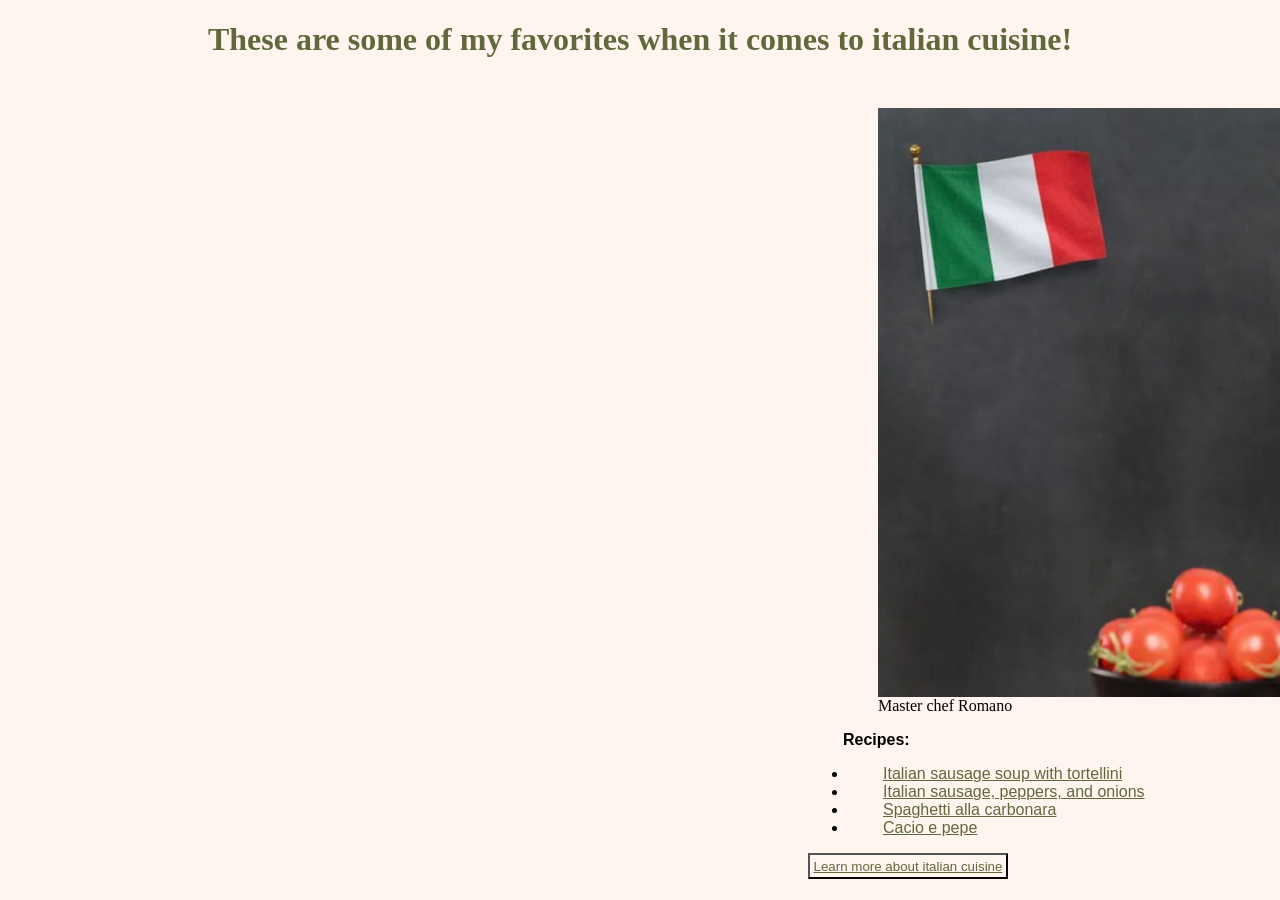
<file: index.html>
<!DOCTYPE html>
<html lang="en">
<head>
    <meta charset="UTF-8">
    <meta name="viewport" content="width=device-width, initial-scale=1.0">
    <title>Best italian recipes</title>
    <link rel="icon" type="image/png" href="/favicon/favicon-96x96.png" sizes="96x96" />
    <link rel="icon" type="image/svg+xml" href="/favicon/favicon.svg" />
    <link rel="stylesheet" href="styles.css">
<body>
    <h1 id="title">These are some of my favorites when it comes to italian cuisine!</h1>
    <figure>
    <img class="img" src="./images/italian cat .png" alt="The master chef" width="800" height="589">
        <figcaption class="img" class="caption">Master chef Romano</figcaption>
    </figure>
    <h2 class="align">Recipes:</h2>
    <div>
    <ul>
    <li class="align"><a href="recipes/italian-sausage-soup-with-tortellini.html">Italian sausage soup with tortellini</a></li>
    <li class="align"><a href="recipes/italian-sausage-peppers-and-onions.html">Italian sausage, peppers, and onions</a></li>
    <li class="align"><a href="recipes/spaghetti-alla-carbonara.html">Spaghetti alla carbonara</a></li>
    <li class="align"><a href="recipes/cacio-e-pepe.html">Cacio e pepe</a></li>
    </ul>
    </div>
    <button class="button"><a href="https://en.wikipedia.org/wiki/Italian_cuisine" target="_blank" rel="noreferrer">Learn more about italian cuisine</button></a>
</body>
</html>
</file>
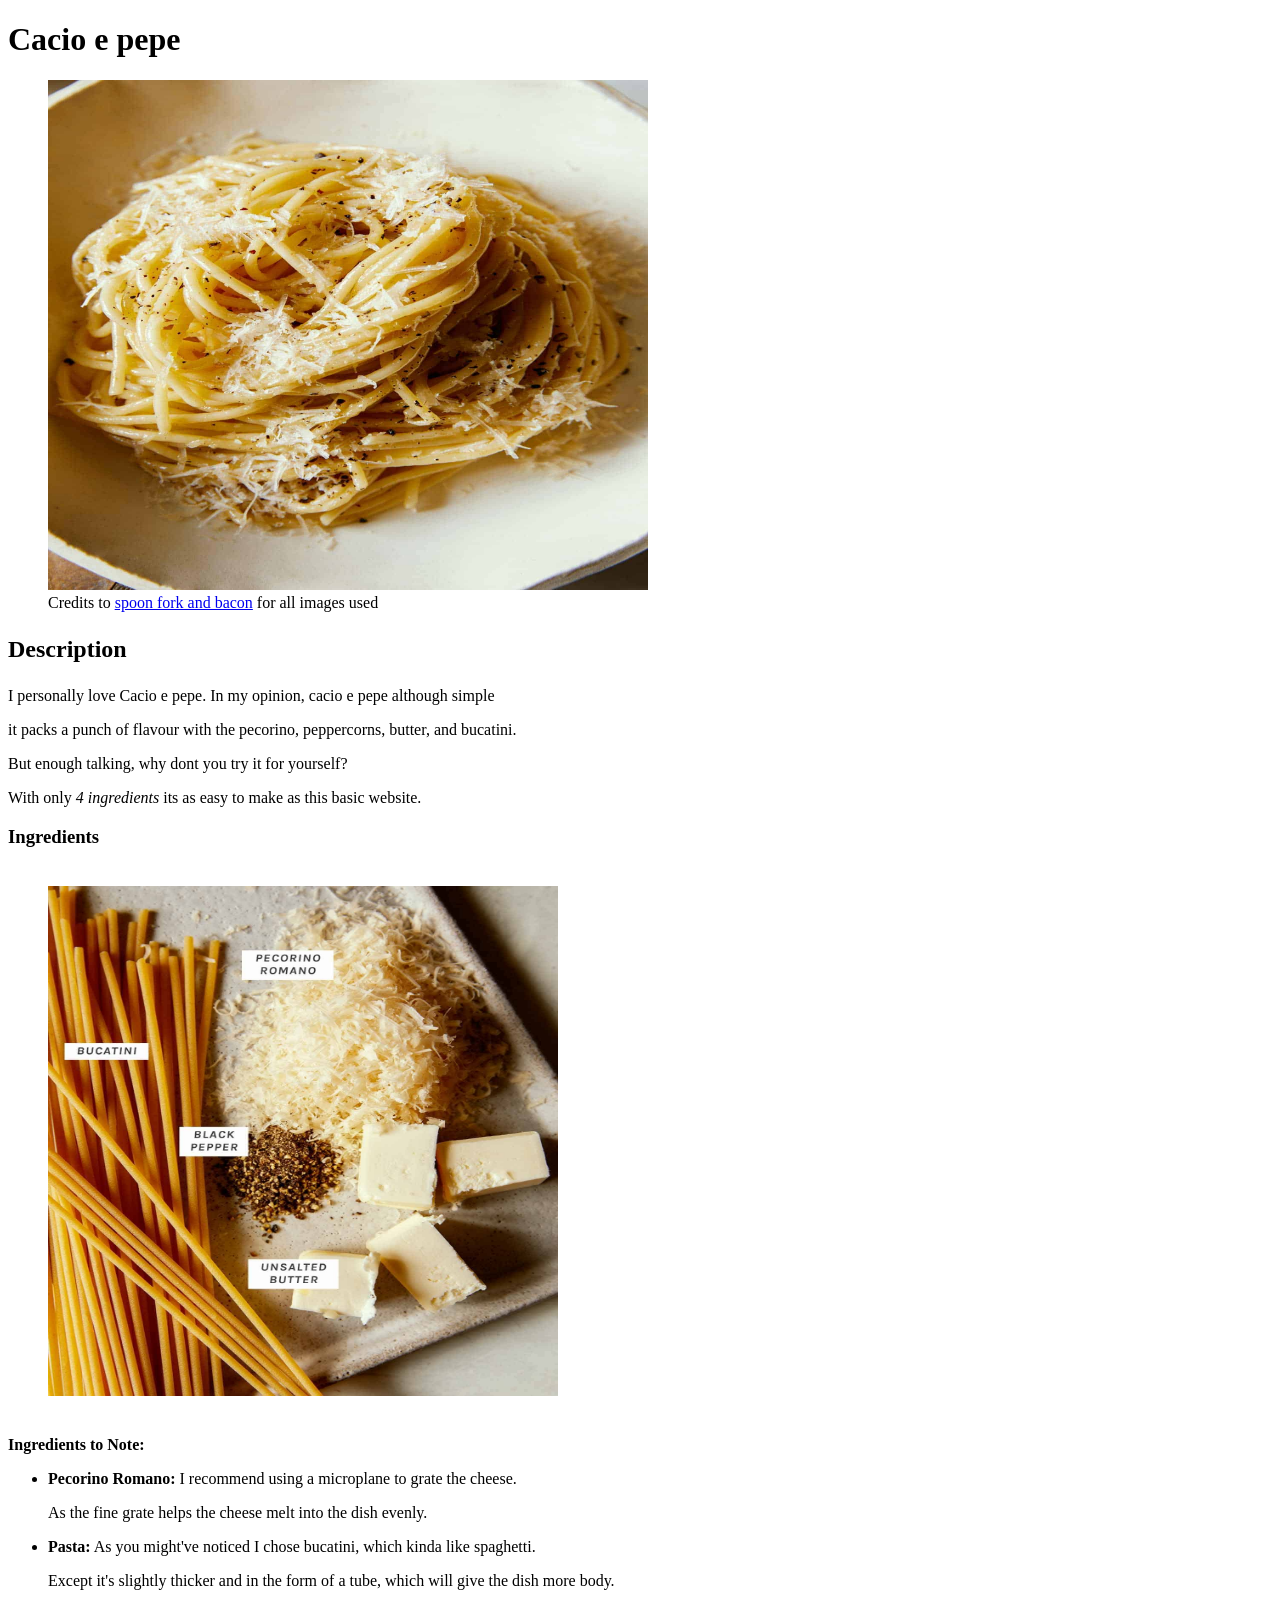
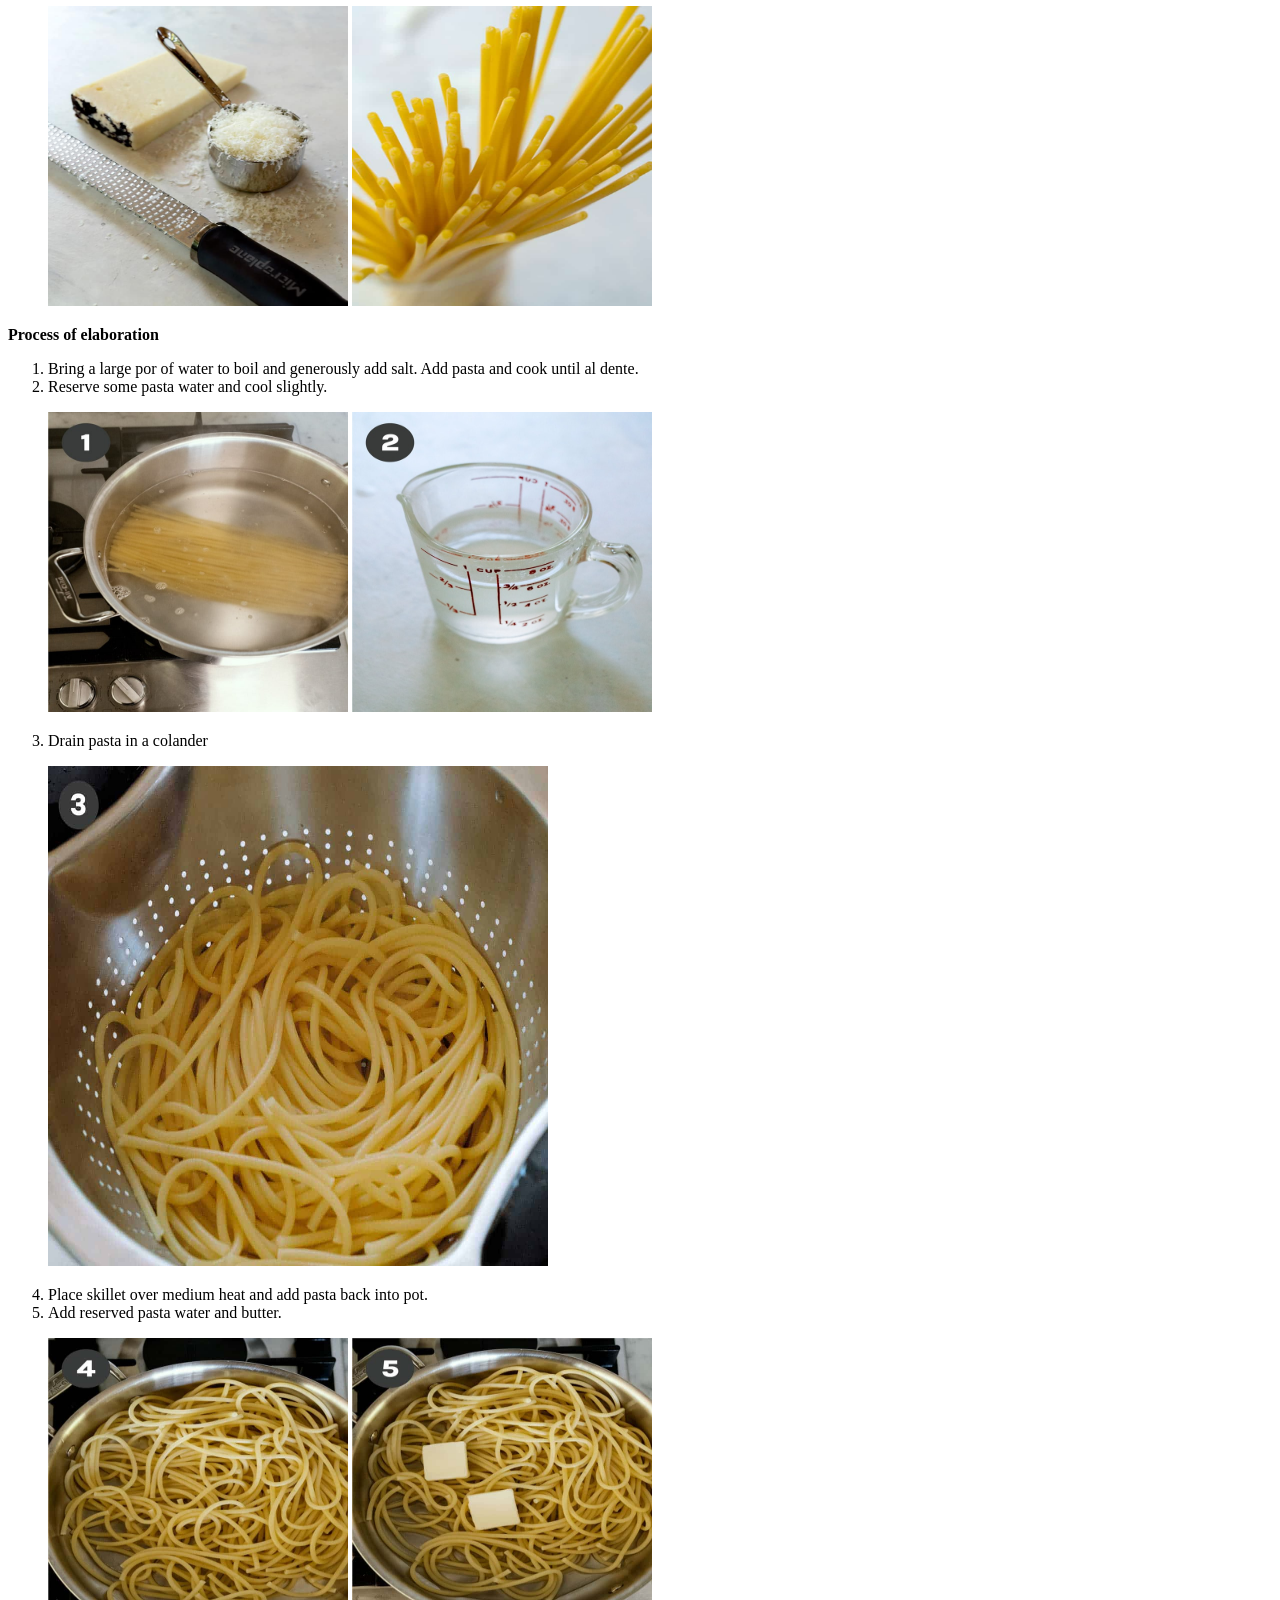
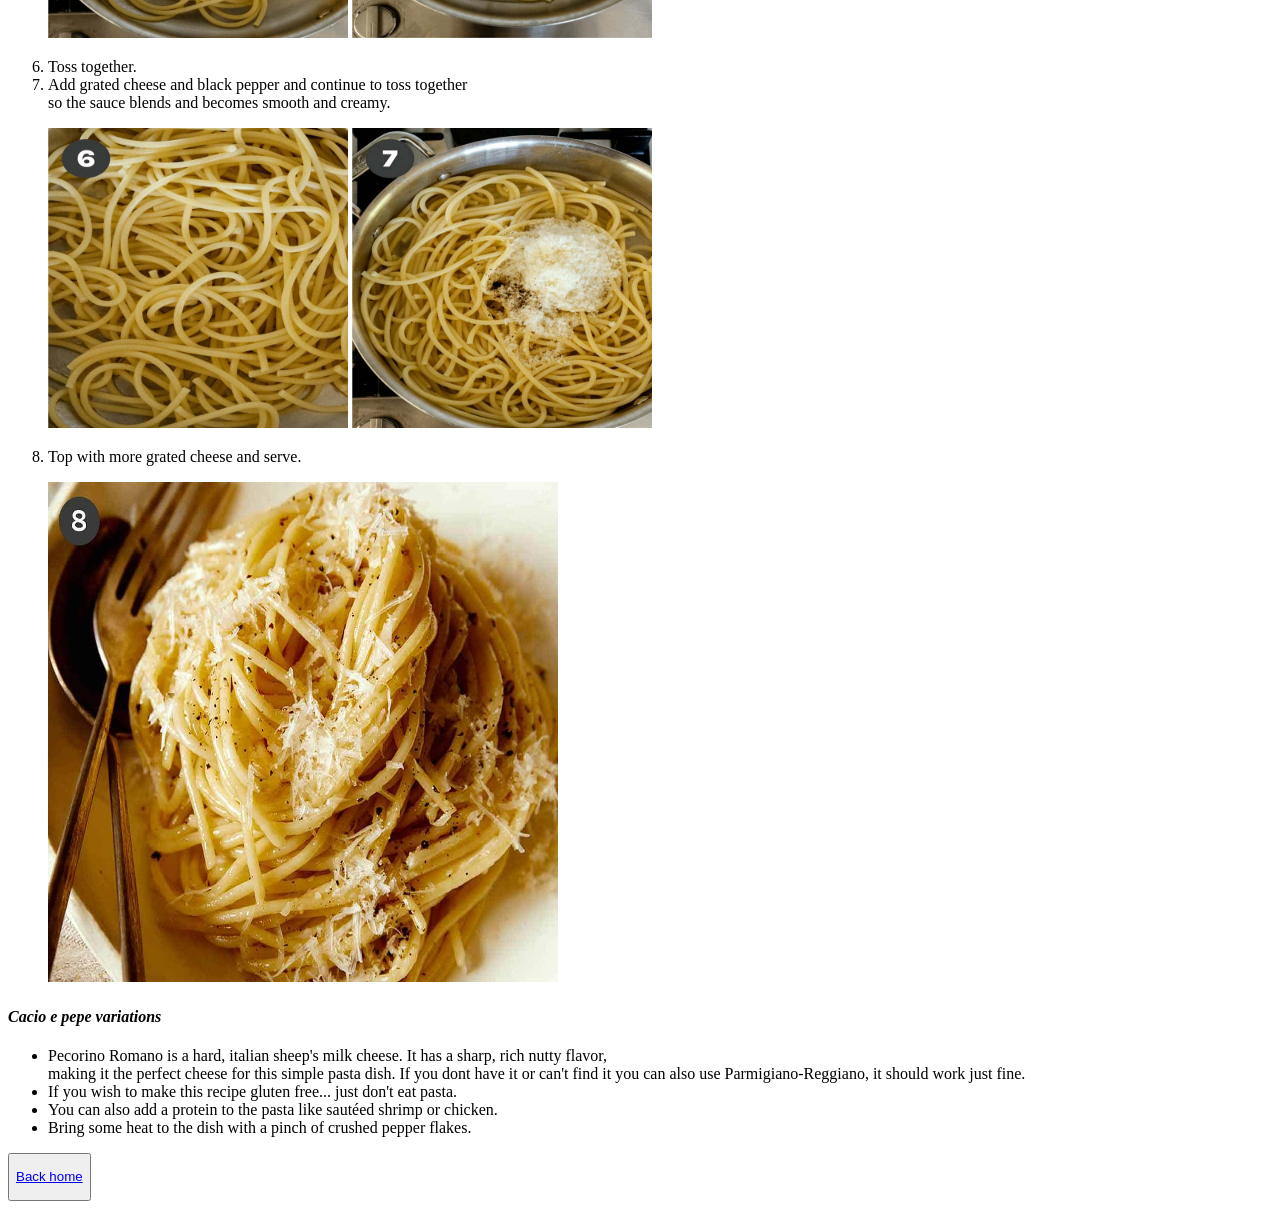
<file: recipes/cacio-e-pepe.html>
<!DOCTYPE html>
<html lang="en">
<head>
    <meta charset="UTF-8">
    <meta name="viewport" content="width=device-width, initial-scale=1.0">
    <title>Cacio e pepe</title>
    <link rel="icon" type="image/png" href="/favicon/favicon-96x96.png" sizes="96x96" />
    <link rel="icon" type="image/svg+xml" href="/favicon/favicon.svg" />
</head>
<body>
    <h1>Cacio e pepe</h1>
    <figure>
    <img src="../images/CE/cacio-e-pepe.jpg" alt="Cacio e pepe"  width="600" height="510" rel="noreferrer">
    <figcaption>Credits to <a href="https://www.spoonforkbacon.com/cacio-e-pepe-recipe/" target="_blank" rel="noreferrer">spoon fork and bacon</a> for all images used</figcaption>
    </figure>
    <h2><p>Description</p></h2>
    <p>I personally love Cacio e pepe. In my opinion, cacio e pepe although simple</p>
    <p>it packs a punch of flavour with the pecorino, peppercorns, butter, and bucatini. </p>
    <p>But enough talking, why dont you try it for yourself?</p>
    <p>With only <em>4 ingredients</em> its as easy to make as this basic website.</p>    
    <h3>Ingredients</h3>
    <img src="../images/CE/cacio-e-pepe-ingredients.jpg" alt="Ingredients" width="510" height="510" rel="noreferrer" style="
    border-left-width: 20px;
    margin-left: 40px;
    margin-top: 20px;
    margin-right: 20px;
    margin-bottom: 20px;">
    
    <p><strong>Ingredients to Note:</strong></p>
    <ul>
        <li><strong>Pecorino Romano:</strong> I recommend using a microplane to grate the cheese.</li>
        <p>As the fine grate helps the cheese melt into the dish evenly.</p>
        <li><strong>Pasta:</strong> As you might've noticed I chose bucatini, which kinda like spaghetti.</li>
        <p>Except it's slightly thicker and in the form of a tube, which will give the dish more body.</p>
        <p><img src="../images/CE/microplane-cheese-2.jpg" alt="Cheese microplane" width="300" height="300"> <img src="../images/CE/bucatini.jpg" alt="Bucatini" width="300" height="300"></p>
    </ul>
    <p><strong>Process of elaboration</strong></p>
    <ol>
        <li>Bring a large por of water to boil and generously add salt. Add pasta and cook until al dente.
        <li>Reserve some pasta water and cool slightly.</li>    
        </li>
        <!-- Images have to bee 300x300 so they can fit one next to each other -->
        <p><img src="../images/CE/cacio-e-pepe-process-.jpg" alt="Add pasta to boiling water" width="300" height="300"> <img src="../images/CE/cacio-e-pepe-process-2.jpg" alt="Reserve 3/4 cup of pasta water" width="300" height="300"></p>
        <li>Drain pasta in a colander</li>
        <p><img src="../images/CE/cacio-e-pepe-process-3.jpg" alt="Drain the pasta" width="500" height="500"></p>
        <li>Place skillet over medium heat and add pasta back into pot.</li>
        <li> Add reserved pasta water and butter.</li>
        <p><img src="../images/CE/cacio-e-pepe-process-4.jpg" alt="Place pasta on skillet" width="300" height="300"> <img src="../images/CE/cacio-e-pepe-process-5.jpg" alt="Add butter and pasta water" width="300" height="300"></p>
        <li>Toss together.</li>
        <li>Add grated cheese and black pepper and continue to toss together</li> 
        so the sauce blends and becomes smooth and creamy.
        <p><img src="../images/CE/cacio-e-pepe-process-6.jpg" alt="Toss the pasta" width="300" height="300"> <img src="../images/CE/cacio-e-pepe-process-7.jpg" alt="Add cheese adnd pepper" width="300" height="300"></p>
        <li>Top with more grated cheese and serve.</li>
        <p><img src="../images/CE/cacio-e-pepe-process-8.jpg" alt="Top with cheese and serve" width="510" height="500"></p>
    </ol>
    <h4><em>Cacio e pepe variations</em></h4>
    <ul>
        <li>Pecorino Romano is a hard, italian sheep's milk cheese. It has a sharp, rich nutty flavor,</li>
        making it the perfect cheese for this simple pasta dish. If you dont have it or can't find it
        you can also use Parmigiano-Reggiano, it should work just fine.
        <li>If you wish to make this recipe gluten free... just don't eat pasta.</li>
        <li>You can also add a protein to the pasta like sautéed shrimp or chicken.</li>
        <li>Bring some heat to the dish with a pinch of crushed pepper flakes.</li>
    </ul>
    
        <button><p><a href="../index.html">Back home</a></p></button>
</body>
</html>
</file>
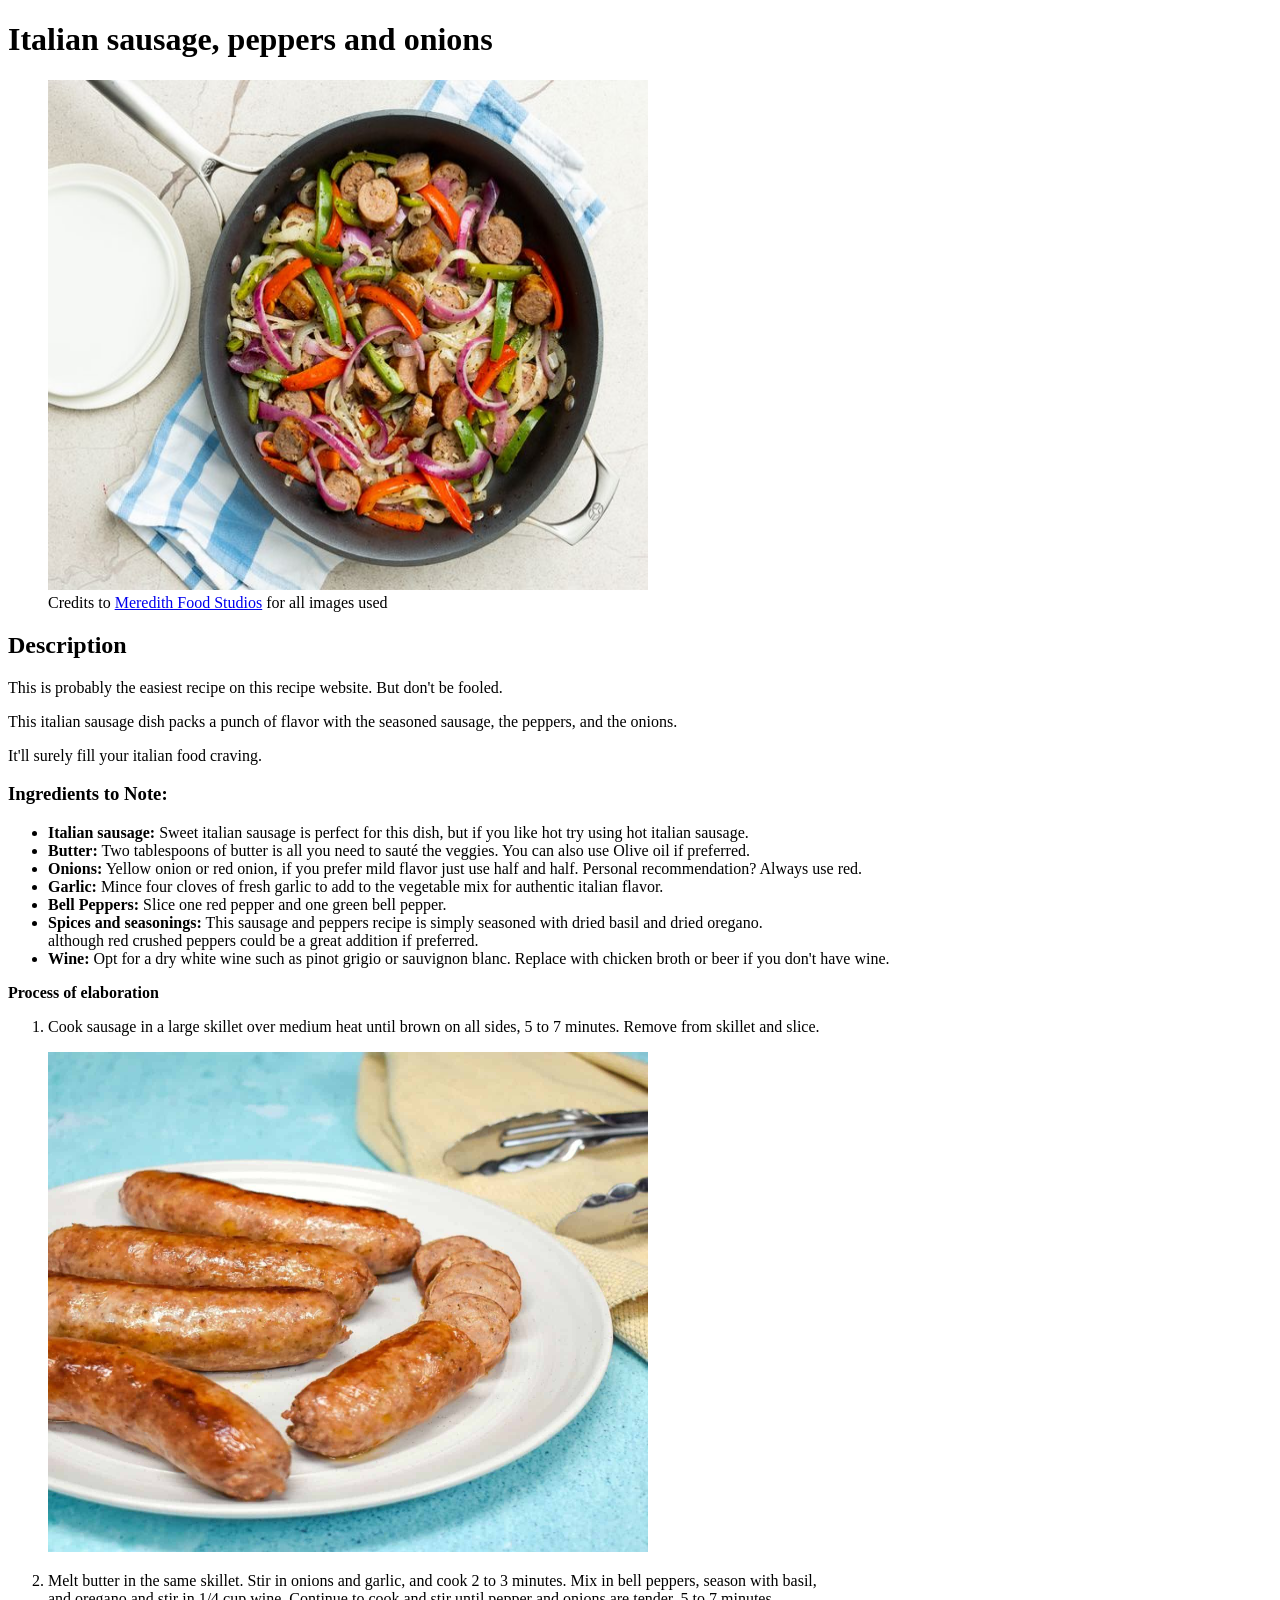
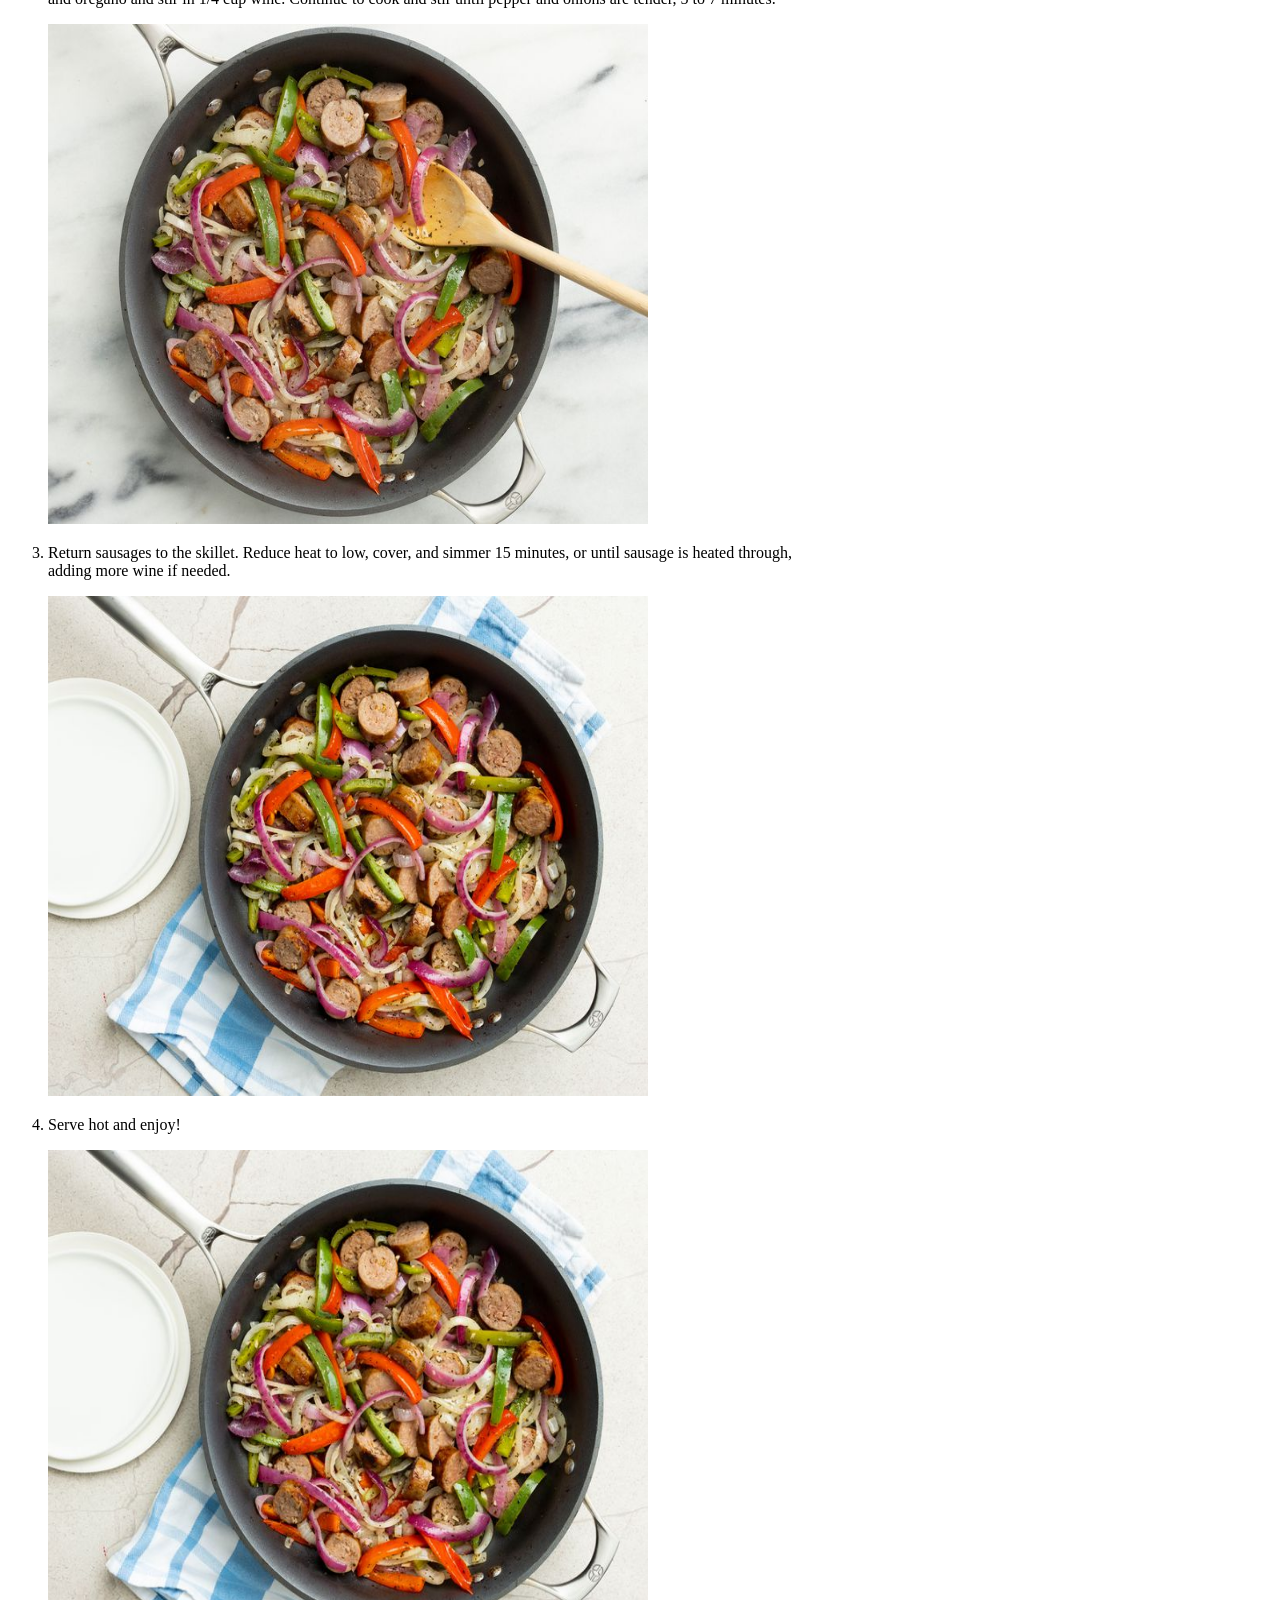
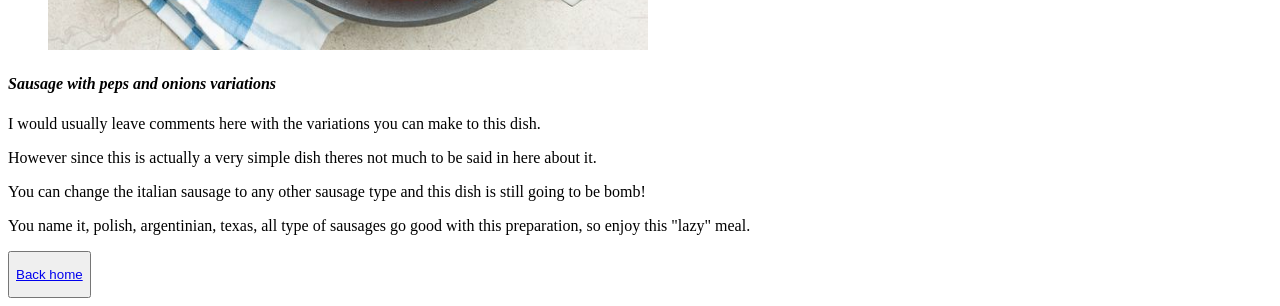
<file: recipes/italian-sausage-peppers-and-onions.html>
<!DOCTYPE html>
<html lang="en">
<head>
    <meta charset="UTF-8">
    <meta name="viewport" content="width=device-width, initial-scale=1.0">
    <title>Italian sausage, peppers, and onions</title>
    <link rel="icon" type="image/png" href="/favicon/favicon-96x96.png" sizes="96x96" />
    <link rel="icon" type="image/svg+xml" href="/favicon/favicon.svg" />
</head>
<body>
    <h1>Italian sausage, peppers and onions</h1>
 <figure>
    <img src="../images/Italian sausage, peps and onions/sausage finished.jpg" alt="sausage soup" width="600" height="510">
    <figcaption>Credits to <a href="https://www.people.inc/brands/food-drink" target="_blank" rel="noreferrer">Meredith Food Studios</a> for all images used</figcaption>
</figure>    
    <h2>Description</h2>
     <p>This is probably the easiest recipe on this recipe website. But don't be fooled.</p>
     <p>This italian sausage dish packs a punch of flavor with the seasoned sausage, the peppers, and the onions.</p>
     <p>It'll surely fill your italian food craving.</p>
    <h3>Ingredients to Note:</h3>
    <ul>
        <li><strong>Italian sausage:</strong> Sweet italian sausage is perfect for this dish, but if you like hot try using hot italian sausage.</li>
        <li><strong>Butter:</strong> Two tablespoons of butter is all you need to sauté the veggies. You can also use Olive oil if preferred.</li>
        <li><strong>Onions:</strong> Yellow onion or red onion, if you prefer mild flavor just use half and half. Personal recommendation? Always use red.</li>
        <li><strong>Garlic:</strong> Mince four cloves of fresh garlic to add to the vegetable mix for authentic italian flavor.</li>
        <li><strong>Bell Peppers:</strong> Slice one red pepper and one green bell pepper.</li>
        <li><strong>Spices and seasonings:</strong> This sausage and peppers recipe is simply seasoned with dried basil and dried oregano.</li>
        although red crushed peppers could be a great addition if preferred.
        <li><strong>Wine:</strong> Opt for a dry white wine such as pinot grigio or sauvignon blanc. Replace with chicken broth or beer if you don't have wine.</li>
    </ul>
    <p><strong>Process of elaboration</strong></p>
    <ol>
        <li>Cook sausage in a large skillet over medium heat until brown on all sides, 5 to 7 minutes. Remove from skillet and slice.</li>
        <p><img src="../images/Italian sausage, peps and onions/ cooked sausage.jpg" alt="cooked sausage" width="600" height="500"></p>
        <li>Melt butter in the same skillet. Stir in onions and garlic, and cook 2 to 3 minutes. Mix in bell peppers, season with basil,</li>
        and oregano and stir in 1/4 cup wine. Continue to cook and stir until pepper and onions are tender, 5 to 7 minutes.
        <p><img src="../images/Italian sausage, peps and onions/sausage 2.jpg" alt="cook bell peppers and onions" width="600" height="500"></p>
        <li>Return sausages to the skillet. Reduce heat to low, cover, and simmer 15 minutes, or until sausage is heated through,</li>
        adding more wine if needed.
        <p><img src="../images/Italian sausage, peps and onions/sausage 3.jpg" alt="return sausages" width="600" height="500"></p>
        <li>Serve hot and enjoy!</li>
        <p><img src="../images/Italian sausage, peps and onions/sausage finished.jpg" alt="et voila done" width="600" height="500"></p>
    </ol>
    <h4><em>Sausage with peps and onions variations</em></h4>
    <p>I would usually leave comments here with the variations you can make to this dish.</p>
    <p>However since this is actually a very simple dish theres not much to be said in here about it.</p>
    <p>You can change the italian sausage to any other sausage type and this dish is still going to be bomb!</p>
    <p>You name it, polish, argentinian, texas, all type of sausages go good with this preparation, so enjoy this "lazy" meal.</p>
    
   <button><p><a href="../index.html">Back home</a></p></button>
</body>
</html>
</file>
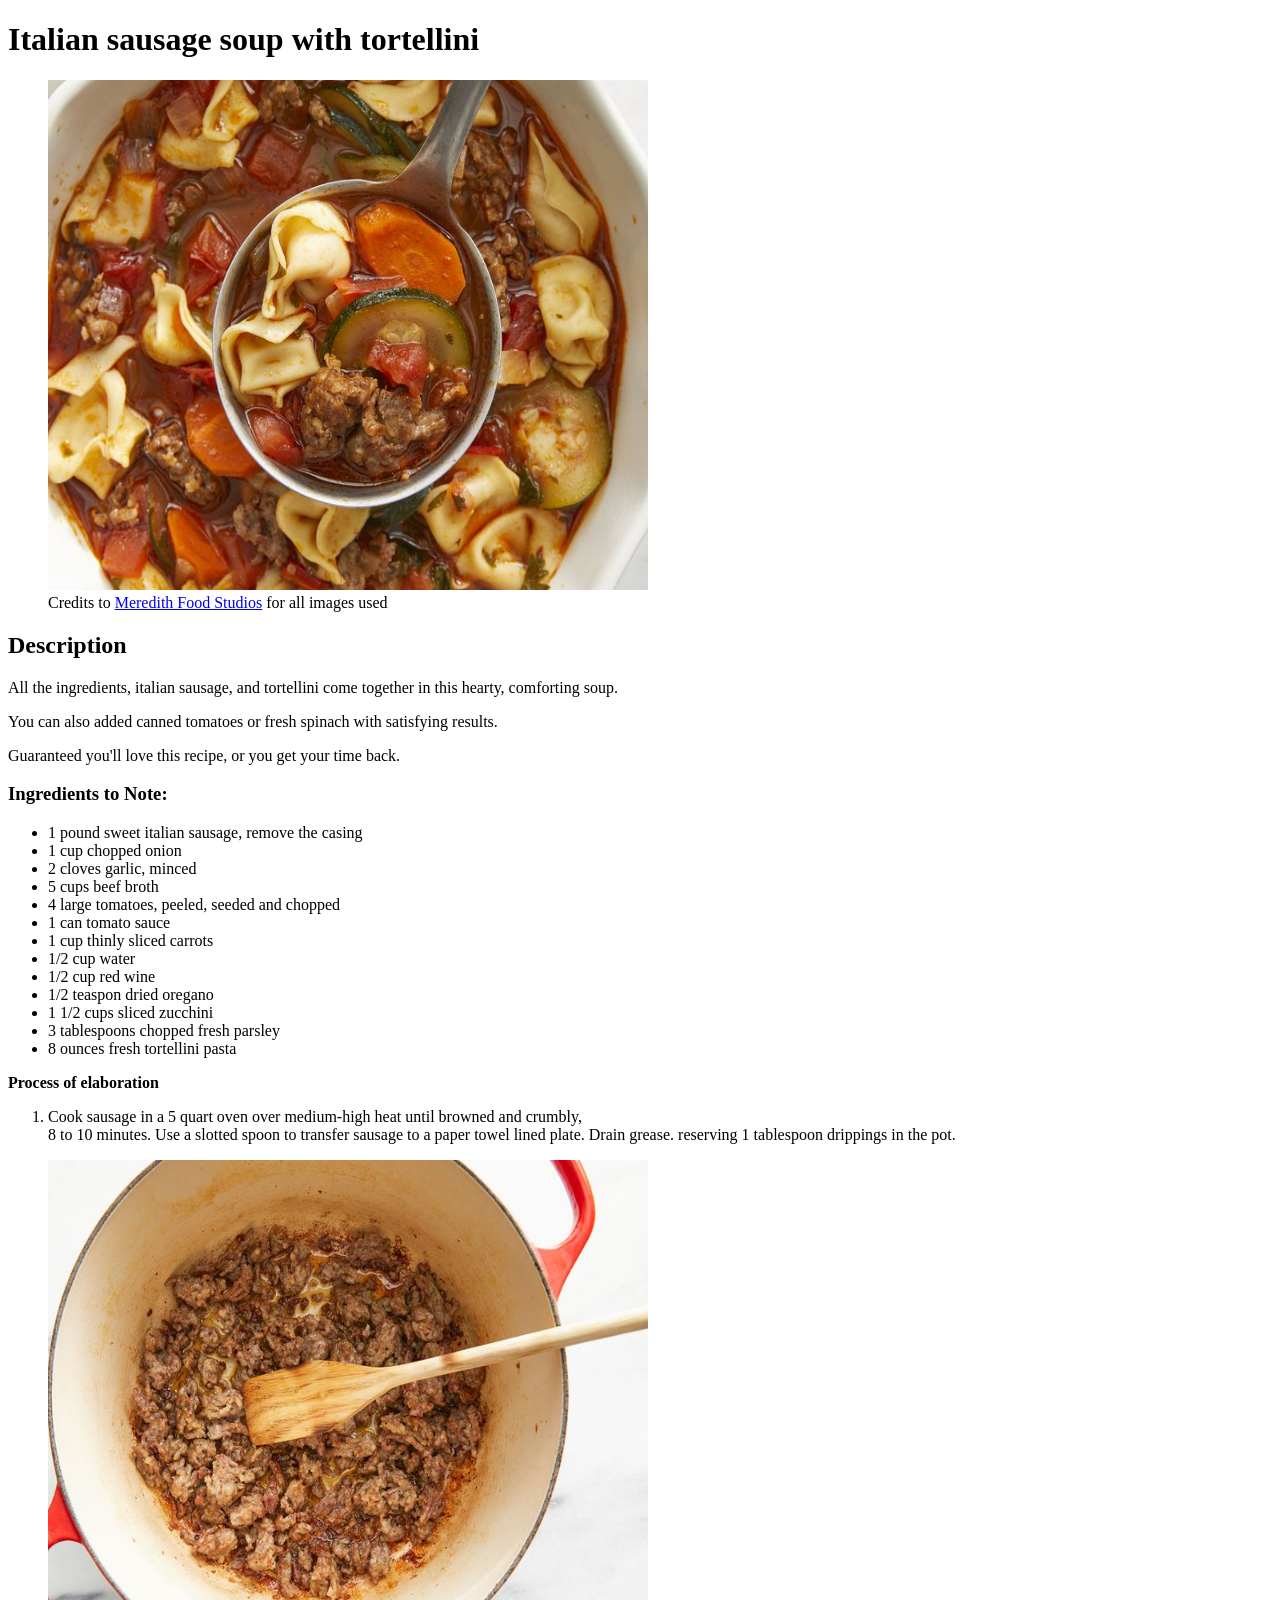
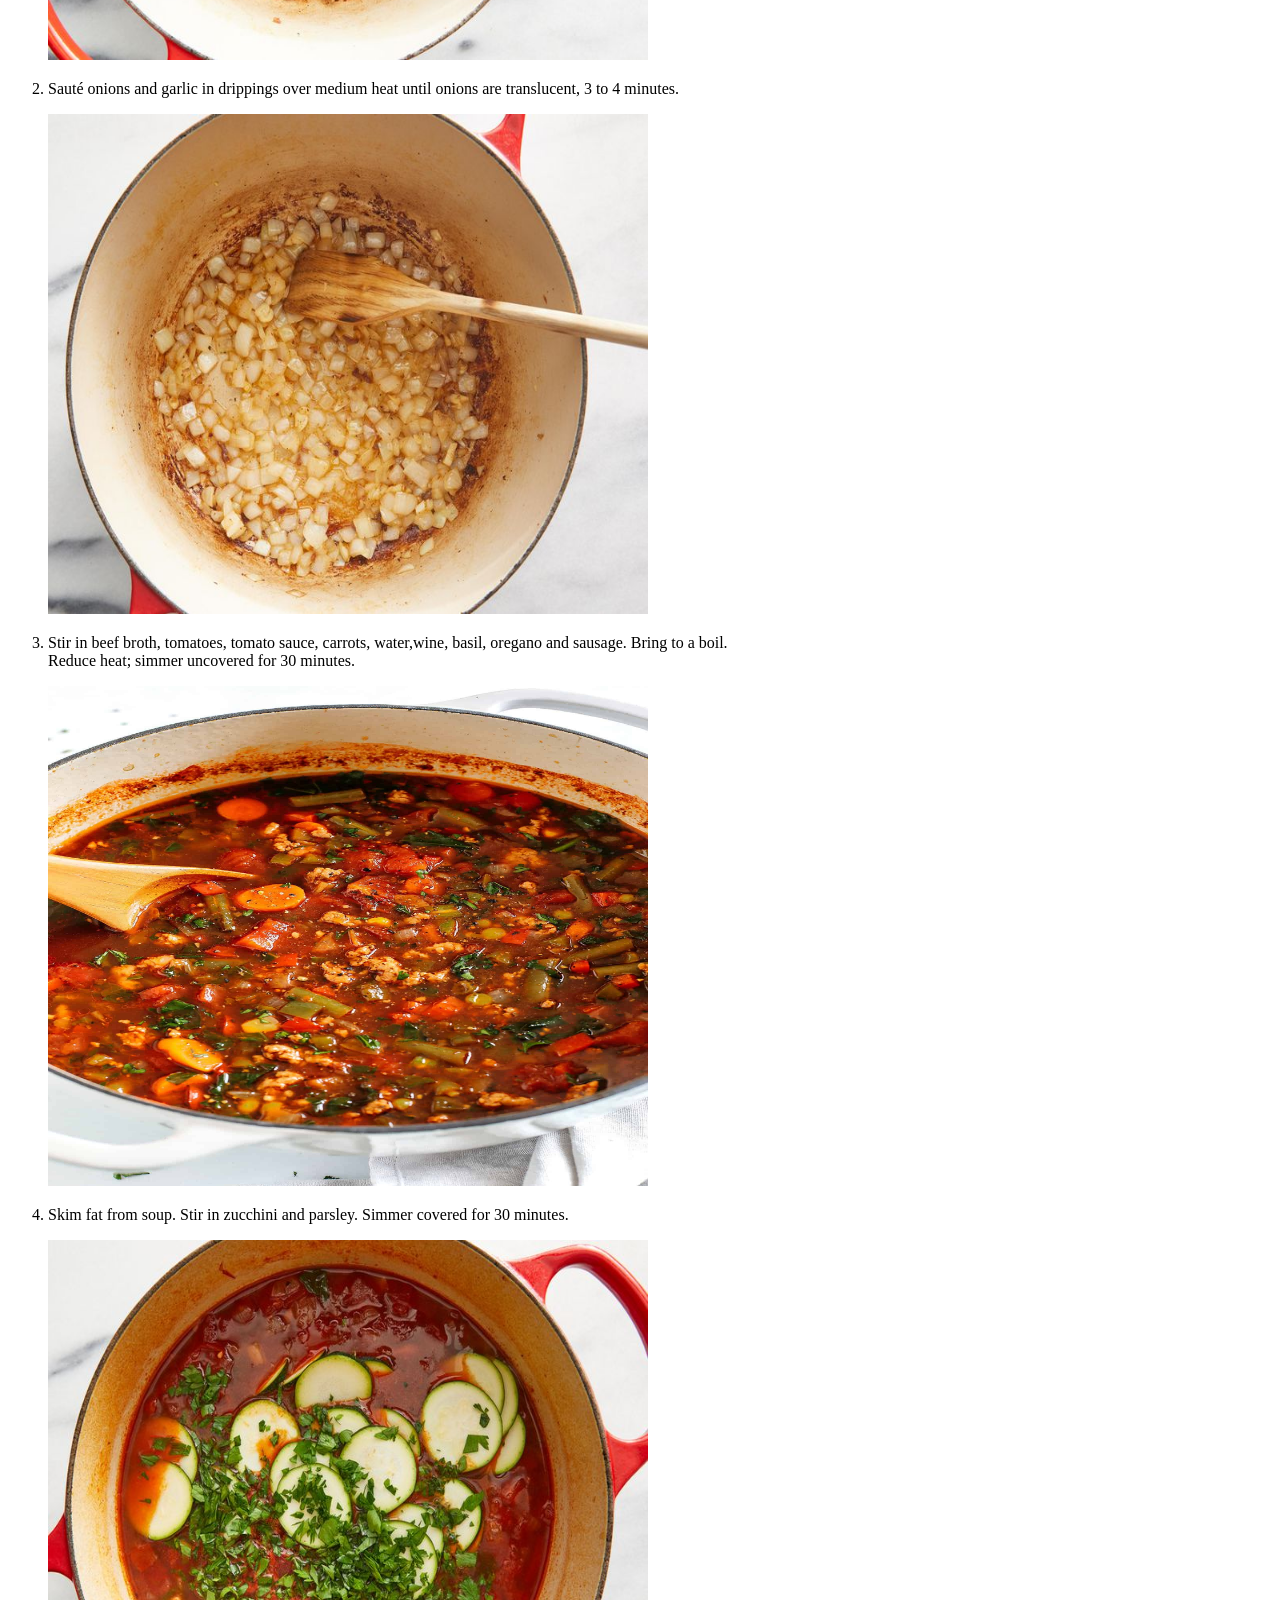
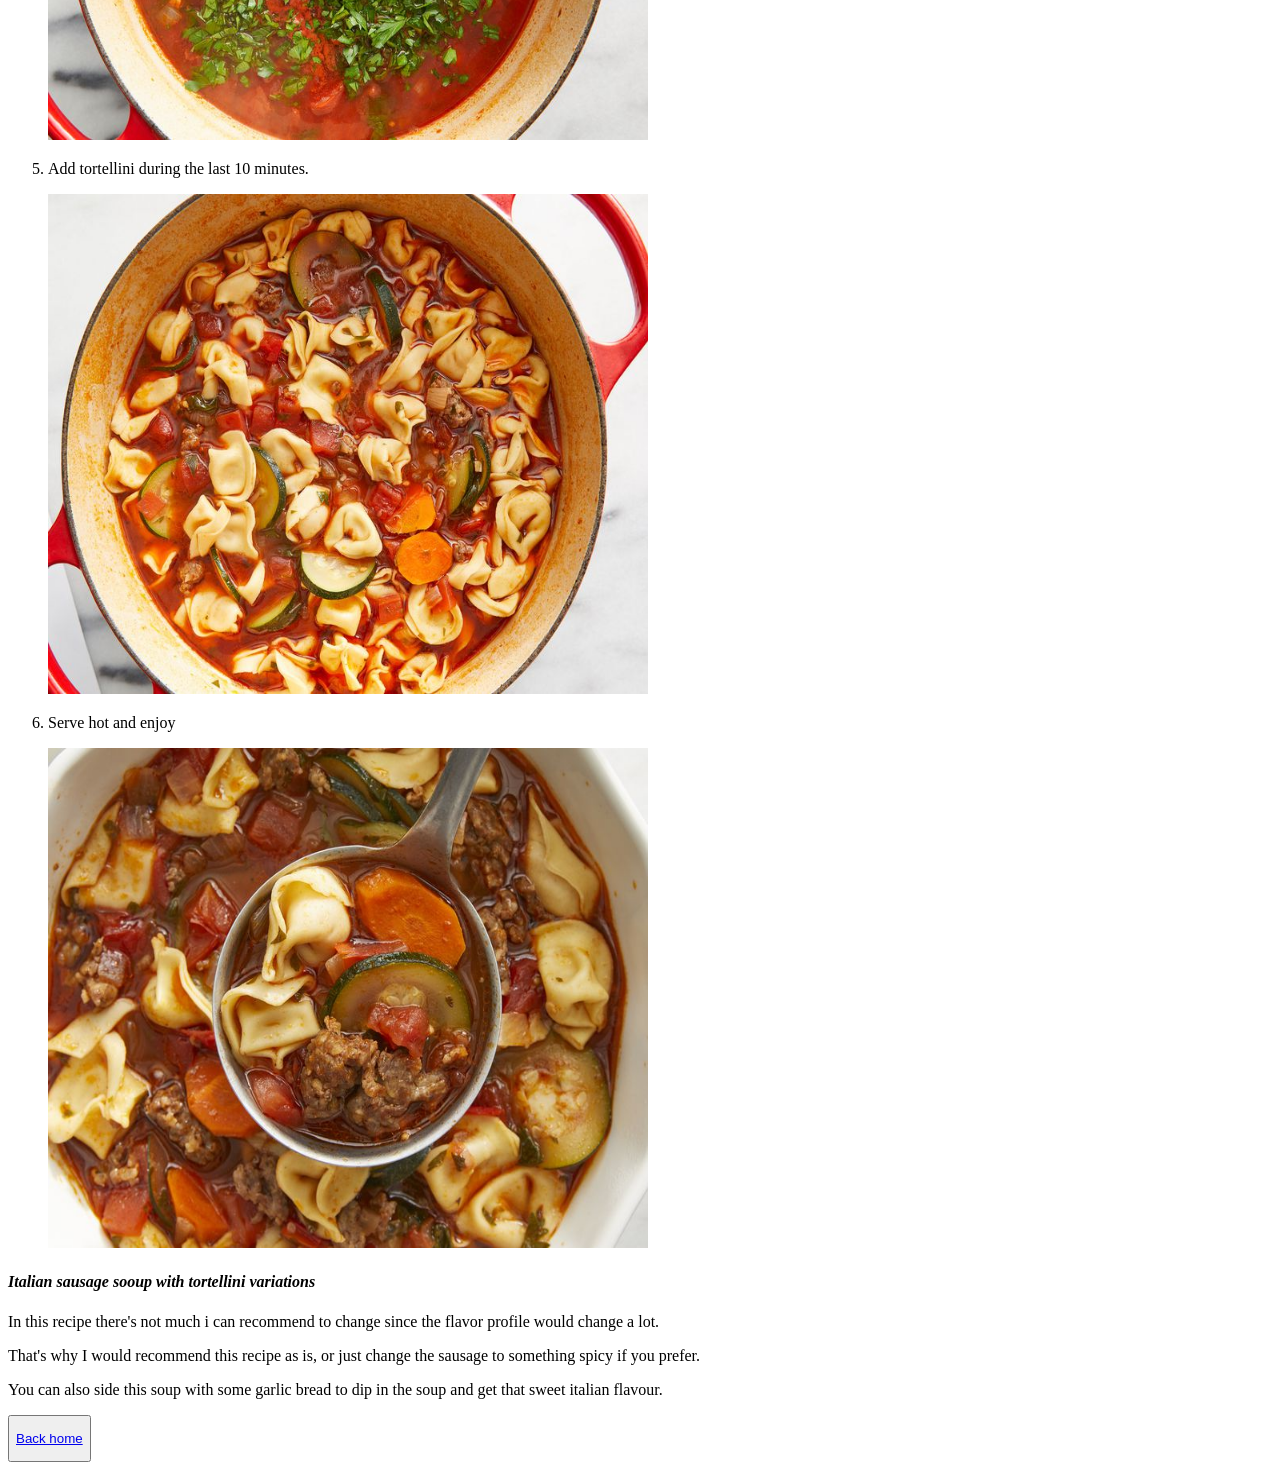
<file: recipes/italian-sausage-soup-with-tortellini.html>
<!DOCTYPE html>
<html lang="en">
<head>
    <meta charset="UTF-8">
    <meta name="viewport" content="width=device-width, initial-scale=1.0">
    <title>Ialian sausage soup with tortellini</title>
    <link rel="icon" type="image/png" href="/favicon/favicon-96x96.png" sizes="96x96" />
    <link rel="icon" type="image/svg+xml" href="/favicon/favicon.svg" />
</head>
<body>
    <h1>Italian sausage soup with tortellini</h1>
    <figure>
    <img src="../images/Italian sausage soup/sausage soup 6.jpg" alt="sausage soup" width="600" height="510">
    <figcaption>Credits to <a href="https://www.people.inc/brands/food-drink" target="_blank" rel="noreferrer">Meredith Food Studios</a> for all images used</figcaption>
    </figure>
    <h2>Description</h2>
    <p>All the ingredients, italian sausage, and tortellini come together in this hearty, comforting soup.</p>
    <p>You can also added canned tomatoes or fresh spinach with satisfying results.</p>
    <p>Guaranteed you'll love this recipe, or you get your time back.</p>
    <h3>Ingredients to Note:</h3>
    <ul>
        <li>1 pound sweet italian sausage, remove the casing</li>
        <li>1 cup chopped onion</li>
        <li>2 cloves garlic, minced</li>
        <li>5 cups beef broth</li>
        <li>4 large tomatoes, peeled, seeded and chopped</li>
        <li>1 can tomato sauce</li>
        <li>1 cup thinly sliced carrots</li>
        <li>1/2 cup water</li>
        <li>1/2 cup red wine</li>
        <li>1/2 teaspon dried oregano</li>
        <li>1 1/2 cups sliced zucchini</li>
        <li>3 tablespoons chopped fresh parsley</li>
        <li>8 ounces fresh tortellini pasta</li>
    </ul>
    <p><strong>Process of elaboration</strong></p>
    <ol>
        <li>Cook sausage in a 5 quart oven over medium-high heat until browned and crumbly,</li>
        8 to 10 minutes. Use a slotted spoon to transfer sausage to a paper towel lined plate.
        Drain grease. reserving 1 tablespoon drippings in the pot.
        <p><img src="../images/Italian sausage soup/sausage soup 1.jpg" alt="cook sausage" width="600" height="500"></p>
        <li>Sauté onions and garlic in drippings over medium heat until onions are translucent, 3 to 4 minutes.</li>
        <p><img src="../images/Italian sausage soup/sausage soup 2.jpg" alt="saute onions garlic" width="600" height="500"></p>
        <li>Stir in beef broth, tomatoes, tomato sauce, carrots, water,wine, basil, oregano and sausage. Bring to a boil.</li>
        Reduce heat; simmer uncovered for 30 minutes.
        <p><img src="../images/Italian sausage soup/sausage soup 3.jpg" alt="stir beef broth and all ingredients" width="600" height="500"></p>
        <li>Skim fat from soup. Stir in zucchini and parsley. Simmer covered for 30 minutes.</li>
        <p><img src="../images/Italian sausage soup/sausage soup 4.jpg" alt="skim fat and leave covered" width="600" height="500"></p>
        <li>Add tortellini during the last 10 minutes.</li>
        <p><img src="../images/Italian sausage soup/sausage soup 5.jpg" alt="add tortellini last 10 min" width="600" height="500"></p>
        <li>Serve hot and enjoy</li>
        <p><img src="../images/Italian sausage soup/sausage soup 6.jpg" alt="serve hot" width="600" height="500"></p>
    </ol>
    <h4><em>Italian sausage sooup with tortellini variations</em></h4>
    <p>In this recipe there's not much i can recommend to change since the flavor profile would change a lot.</p>
    <p>That's why I would recommend this recipe as is, or just change the sausage to something spicy if you prefer.</p>
    <p>You can also side this soup with some garlic bread to dip in the soup and get that sweet italian flavour.</p>
    
<button><p><a href="../index.html">Back home</a></p></button>
</body>
</html>
</file>
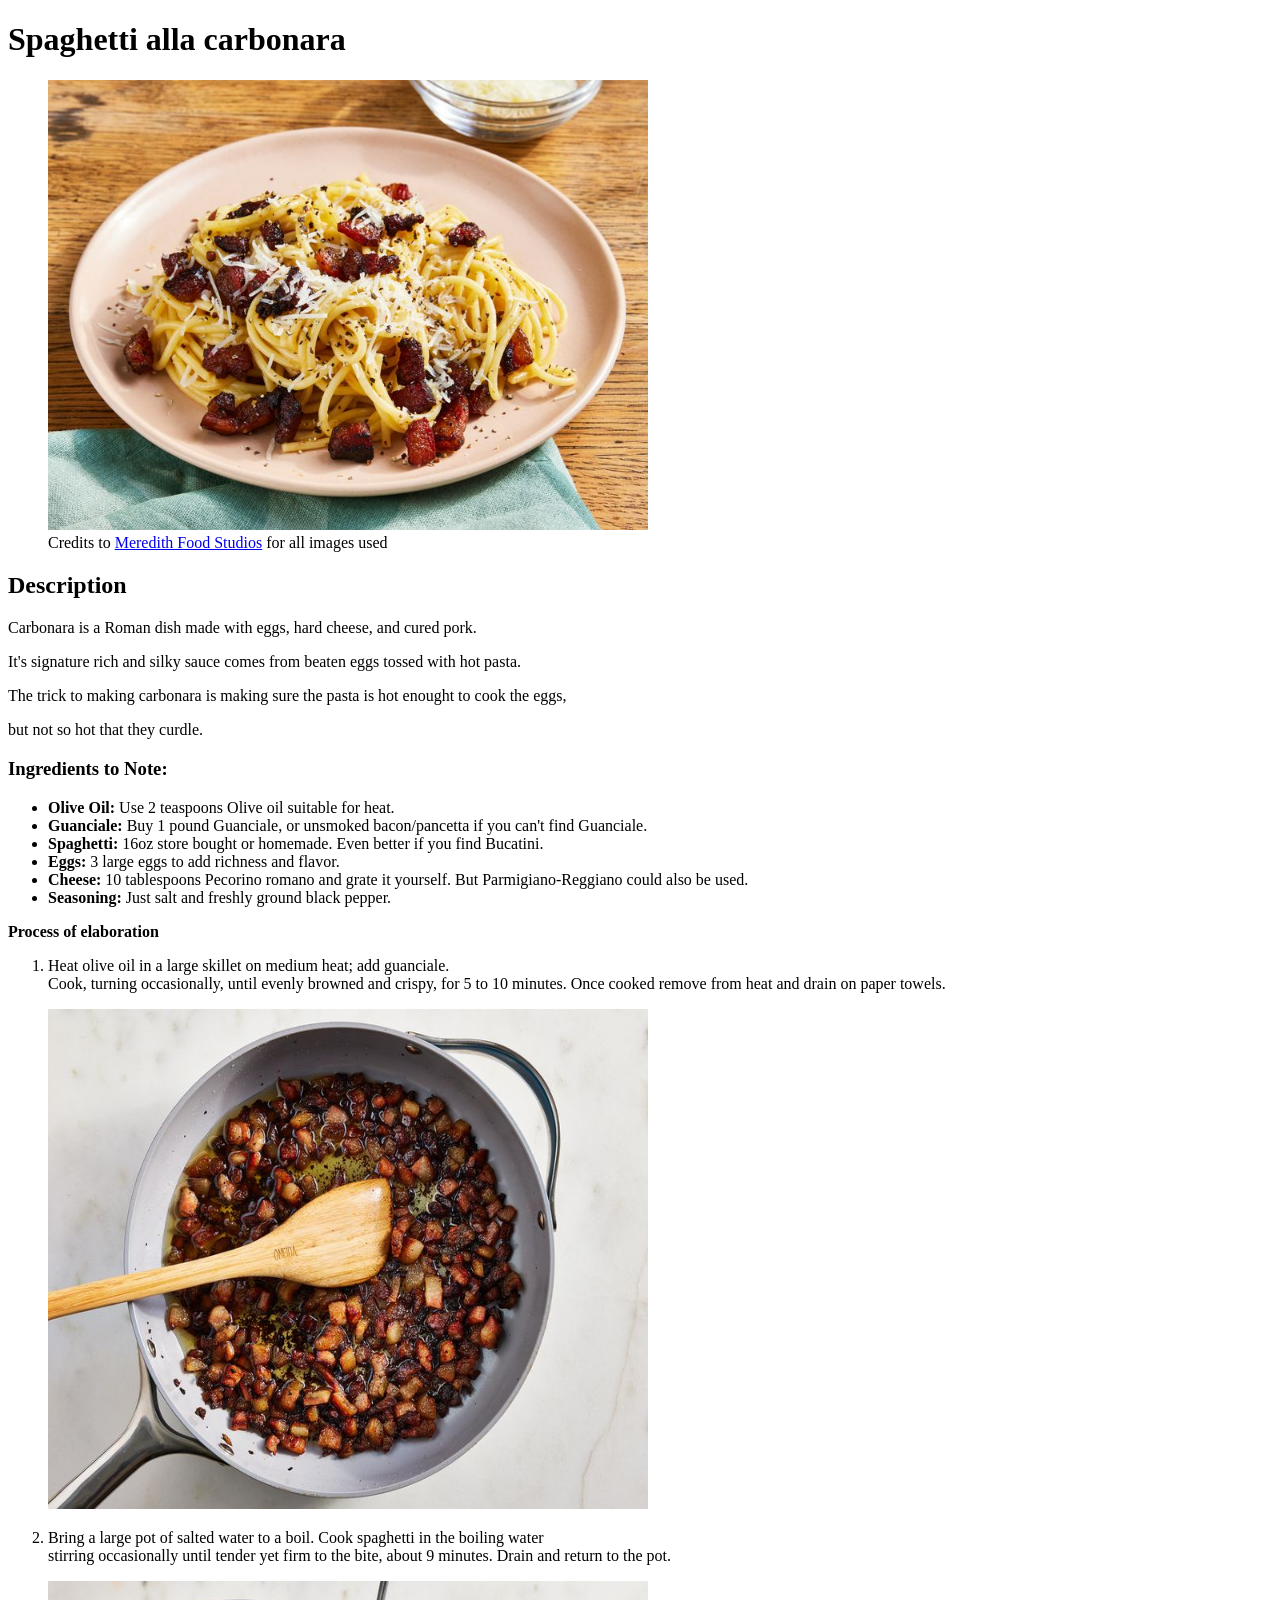
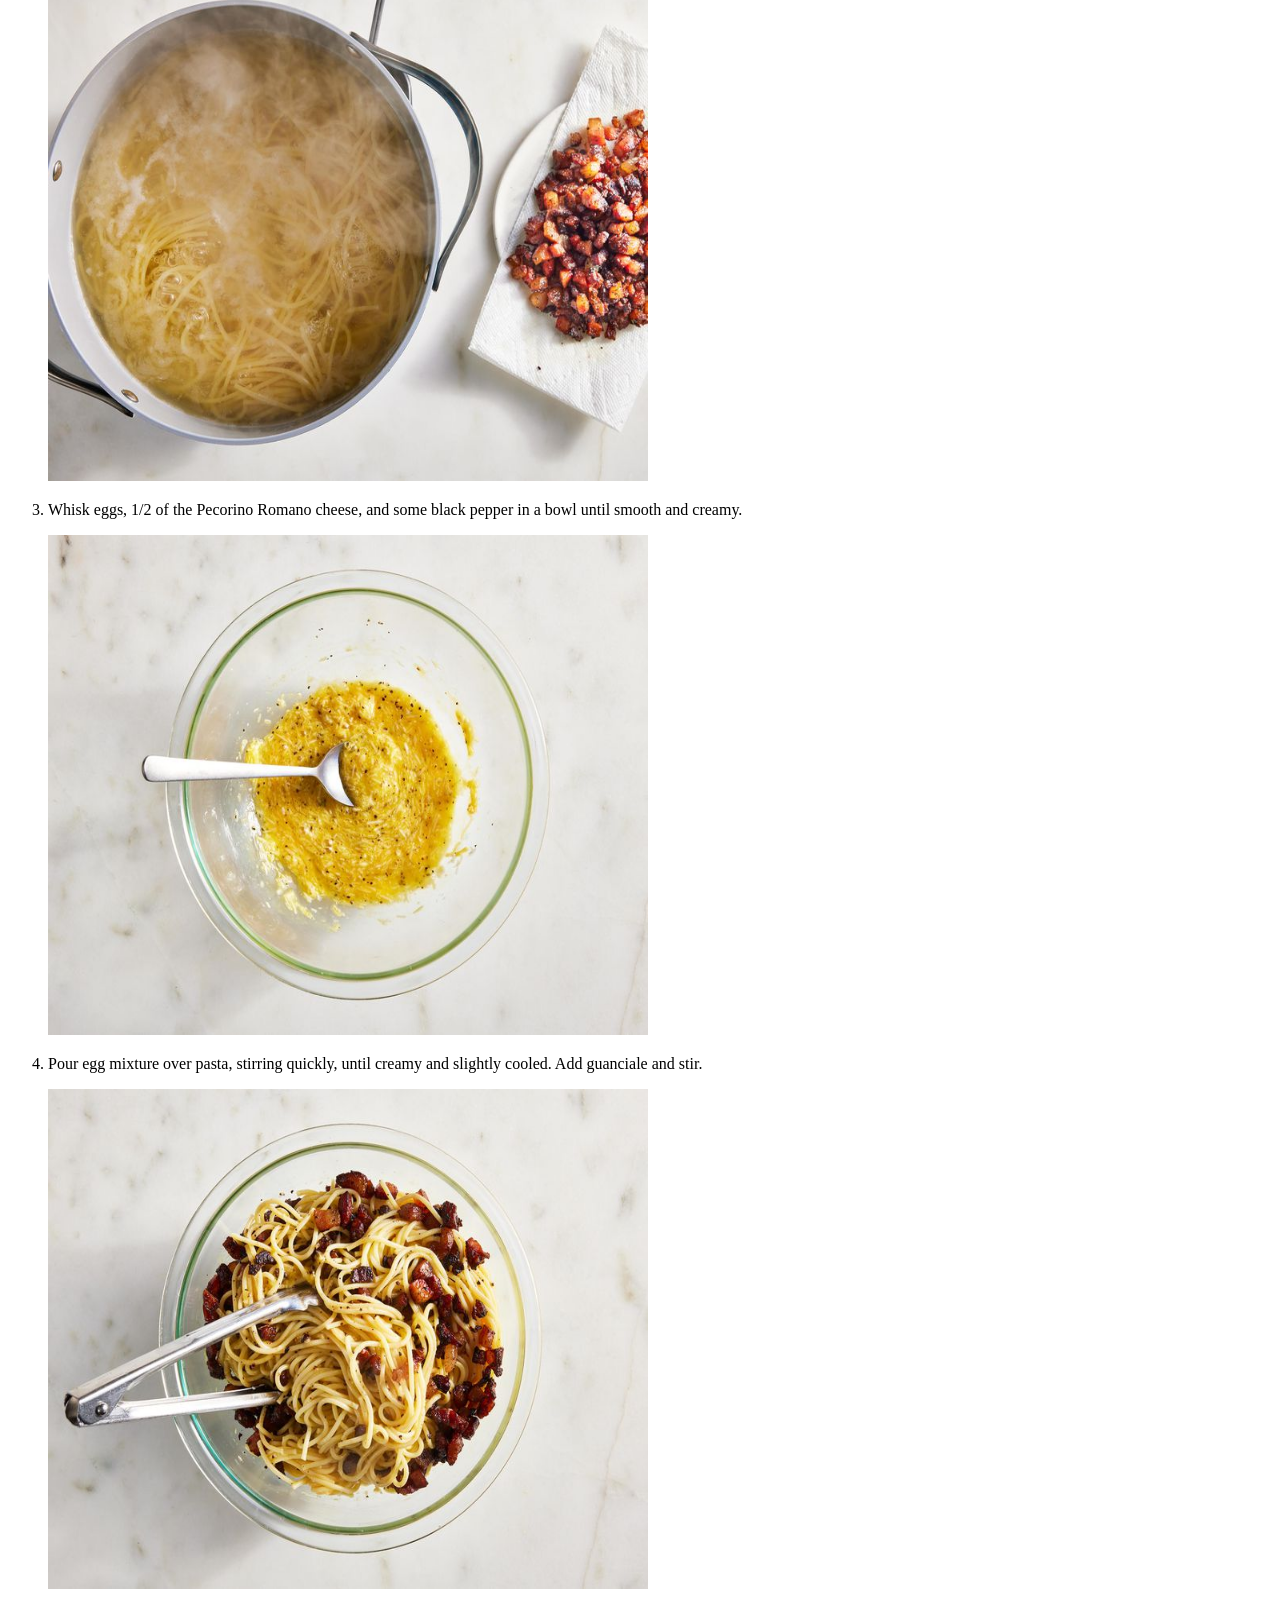
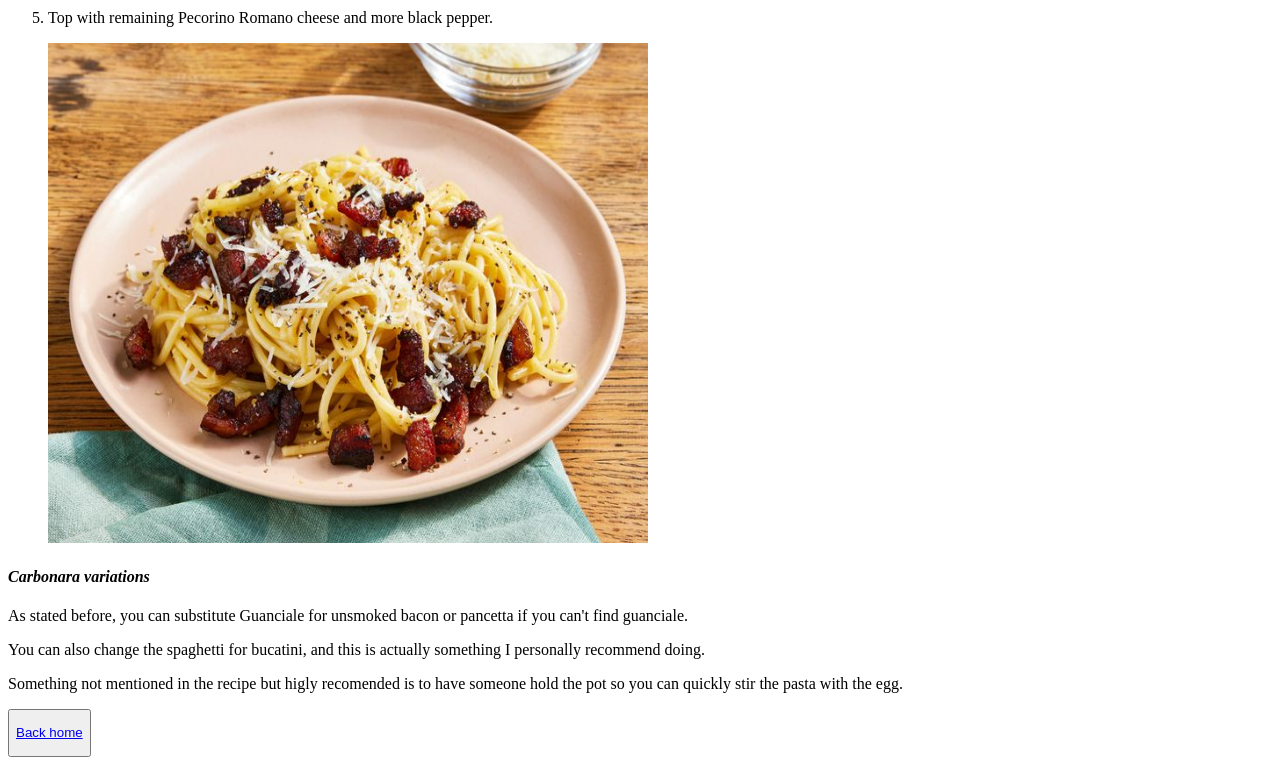
<file: recipes/spaghetti-alla-carbonara.html>
<!DOCTYPE html>
<html lang="en">
<head>
    <meta charset="UTF-8">
    <meta name="viewport" content="width=device-width, initial-scale=1.0">
    <title>Spaghetti alla carbonara</title>
    <link rel="icon" type="image/png" href="/favicon/favicon-96x96.png" sizes="96x96" />
    <link rel="icon" type="image/svg+xml" href="/favicon/favicon.svg" />
</head>
<body>
    <h1>Spaghetti alla carbonara</h1>
    <figure>
    <img src="../images/Carbonara/carbonara 1.jpg" alt="Pasta carbonara" width="600" width="510">
    <figcaption>Credits to <a href="https://www.people.inc/brands/food-drink" target="_blank" rel="noreferrer">Meredith Food Studios</a> for all images used</figcaption>
    </figure>
    <h2>Description</h2>
    <p>Carbonara is a Roman dish made with eggs, hard cheese, and cured pork.</p>
    <p>It's signature rich and silky sauce comes from beaten eggs tossed with hot pasta.</p>
    <p>The trick to making carbonara is making sure the pasta is hot enought to cook the eggs,</p>
    <p>but not so hot that they curdle.</p>
    <h3>Ingredients to Note:</h3>
    <ul>
        <li><strong>Olive Oil:</strong> Use 2 teaspoons Olive oil suitable for heat.</li>
        <li><strong>Guanciale:</strong> Buy 1 pound Guanciale, or unsmoked bacon/pancetta if you can't find Guanciale.</li>
        <li><strong>Spaghetti:</strong> 16oz store bought or homemade. Even better if you find Bucatini.</li>
        <li><strong>Eggs:</strong> 3 large eggs to add richness and flavor.</li>
        <li><strong>Cheese:</strong> 10 tablespoons Pecorino romano and grate it yourself. But Parmigiano-Reggiano could also be used.</li>
        <li><strong>Seasoning:</strong> Just salt and freshly ground black pepper.</li>
    </ul>
    <p><strong>Process of elaboration</strong></p>
    <ol>
        <li>Heat olive oil in a large skillet on medium heat; add guanciale.</li>
        Cook, turning occasionally, until evenly browned and crispy, for 5 to 10 minutes.
        Once cooked remove from heat and drain on paper towels.
        <p><img src="../images/Carbonara/carbonara 2.jpg" alt="Cook guanciale" width="600" height="500"></p>
        <!-- Images in the elaboration process should be 600x500 so they can look good, otherwise they'll look weird. -->
        <li>Bring a large pot of salted water to a boil. Cook spaghetti in the boiling water</li>
        stirring occasionally until tender yet firm to the bite, about 9 minutes. Drain and return to the pot.
        <p><img src="../images/Carbonara/carbonara 3.jpg" alt="cook pasta" width="600" height="500"></p>
        <li>Whisk eggs, 1/2 of the Pecorino Romano cheese, and some black pepper in a bowl until smooth and creamy.
        <p><img src="../images/Carbonara/carbonara 4.jpg" alt="whisk eggs til creamy" width="600" height="500"></p>
        <li>Pour egg mixture over pasta, stirring quickly, until creamy and slightly cooled. Add guanciale and stir.</li>
        <p><img src="../images/Carbonara/carbonara 5.jpg" alt="pour egg and stir" width="600" height="500"></p>
        <li>Top with remaining Pecorino Romano cheese and more black pepper.</li>
        <p><img src="../images/Carbonara/carbonara finished.jpg" alt="top with cheese and pepper" width="600" height="500"></p>
        </li>
    </ol>
    <h4><em>Carbonara variations</em></h4>
    <p>As stated before, you can substitute Guanciale for unsmoked bacon or pancetta if you can't find guanciale.</p>
    <p>You can also change the spaghetti for bucatini, and this is actually something I personally recommend doing.</p>
    <p>Something not mentioned in the recipe but higly recomended is to have someone hold the pot so you can quickly stir the pasta with the egg.</p>

    <button><p><a href="../index.html">Back home</a></p></button>
</body>
</html>
</file>
<file: styles.css>
#title {
    font-weight: bolder;
    font-size: xx-large;
    text-align: center;
    color: #61683d;
    margin-bottom: 50px;
}
.caption {
    font-size: 15px;
    color: 
}
.img {
    box-sizing: border-box;
    display: block;
    position: sticky;
    margin-left: 830px;
}
body {
    background-color: seashell;
}
a {
    color: #61683d;
}
.align {
    font-family: Verdana, Geneva, Tahoma, sans-serif;
    font-size: medium;
    box-sizing: border-box;
    padding-left: 35px;
    margin-left: 800px;
}
.button {
    box-sizing: border-box;
    background-color: seashell;
    size: 25px;
    padding: 3.5px;
    margin-left: 800px;
}
</file>
